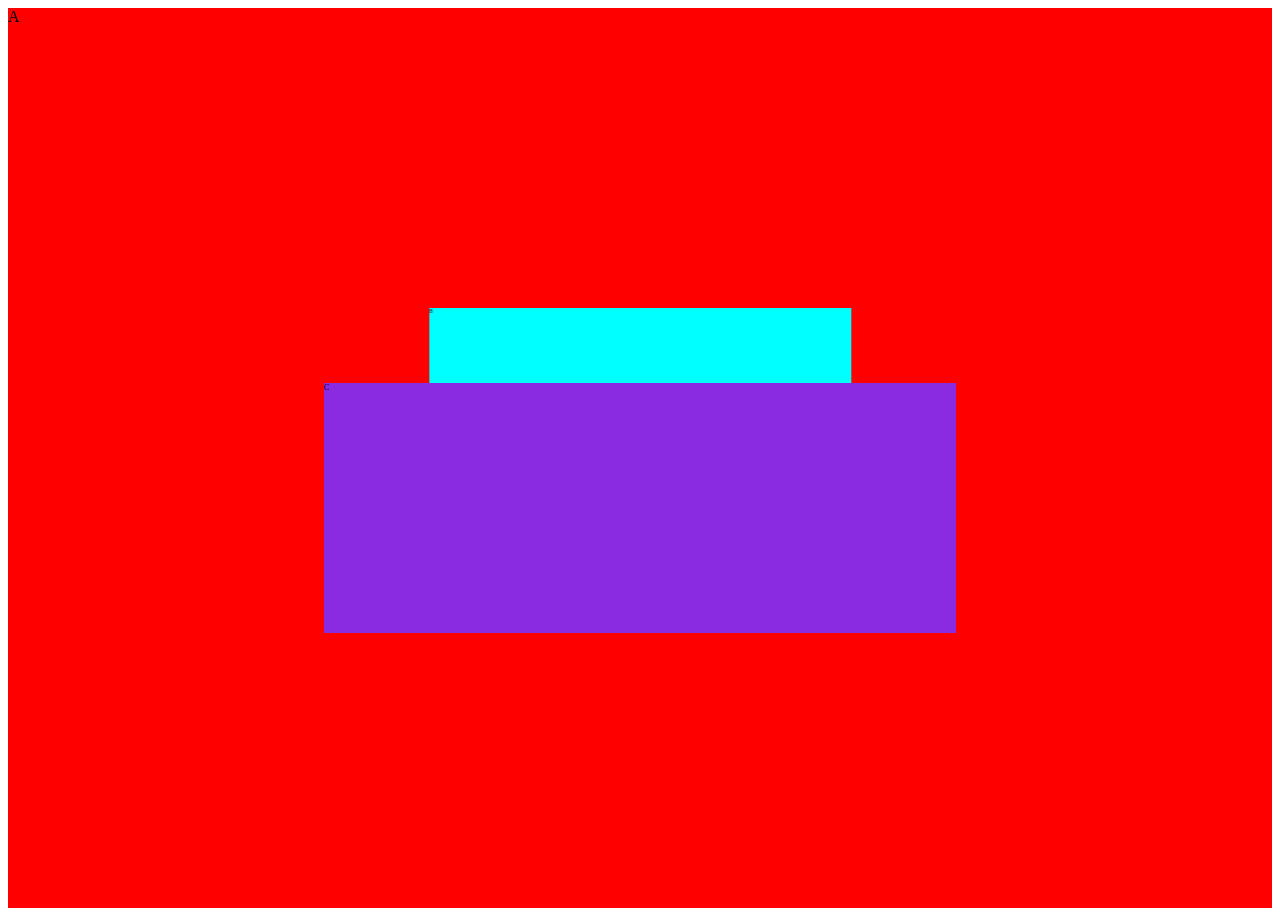
<file: HRD-Net__웹퍼블리싱 완전 정복_모션 디자인으로 완성하는 반응형 웹 디자인/실습/Clone_실습/html/index-scroll-2.html>
<!DOCTYPE html>
<html lang="ko">
<head>
  <meta charset="UTF-8">
  <meta name="viewport" content="width=device-width, initial-scale=1.0">
  <title>parallax</title>
  <link rel="stylesheet" href="../css/index-scroll-2.css">
</head>
<body>
  <div id="parallax-wrapper">
    <div class="parallax" id="parallax-A">A</div>
    <div class="parallax" id="parallax-B">B</div>
    <div class="parallax" id="parallax-C">C</div>
  </div>
</body>
</html>
</file>
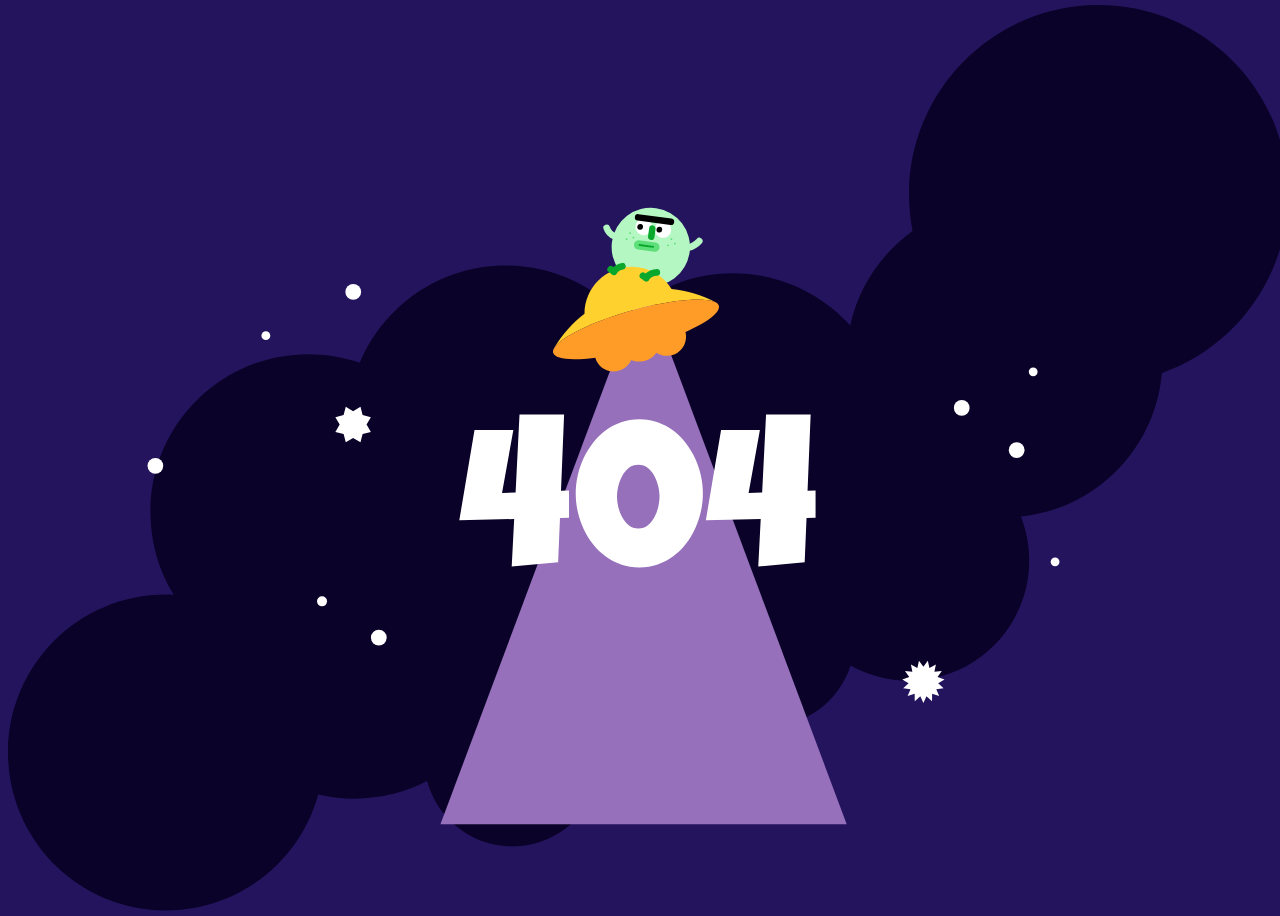
<file: HRD-Net__웹퍼블리싱 완전 정복_모션 디자인으로 완성하는 반응형 웹 디자인/실습/Clone_실습/html/index_404.html>
<!DOCTYPE html>
<html lang="ko">
<head>
  <meta charset="UTF-8">
  <meta name="viewport" content="width=device-width, initial-scale=1.0">
  <title>404 Erorr page</title>
  <link rel="stylesheet" href="../css/index_404.css">
</head>
<body>
  <svg id="ufo-image" viewBox="0 0 2303 1630" fill="none" xmlns="http://www.w3.org/2000/svg">
    <g id="gogo_UFO">
      <path id="cloud"
        d="M2303 340.921C2303 152.636 2150.37 0 1962.08 0C1773.79 0 1621.16 152.636 1621.16 340.921C1621.16 363.397 1623.34 385.368 1627.49 406.63C1571.43 446.827 1530.6 506.913 1515.32 576.574C1463.32 518.973 1388.06 482.771 1304.35 482.771C1227.61 482.771 1157.98 513.196 1106.85 562.635C1054.84 504.838 979.449 468.49 895.57 468.49C777.197 468.49 675.737 540.875 633.019 643.791C603.989 633.786 572.833 628.351 540.406 628.351C383.474 628.351 256.254 755.571 256.254 912.503C256.254 966.988 271.595 1017.89 298.182 1061.13C293.531 1060.9 288.854 1060.79 284.146 1060.79C127.22 1060.79 0 1188.01 0 1344.94C0 1501.87 127.22 1629.09 284.152 1629.09C414.988 1629.09 525.168 1540.66 558.195 1420.31C579.267 1425.3 601.246 1427.94 623.845 1427.94C670.796 1427.94 715.087 1416.55 754.109 1396.38C772.205 1464.1 833.98 1513.98 907.405 1513.98C995.034 1513.98 1066.07 1442.95 1066.07 1355.32C1066.07 1320.94 1055.13 1289.11 1036.54 1263.12C1106.05 1248.42 1166.19 1208.31 1206.77 1152.97C1213.41 1234.49 1281.67 1298.58 1364.9 1298.58C1435.64 1298.58 1495.56 1252.29 1516.03 1188.35C1547.15 1205.7 1583 1215.59 1621.16 1215.59C1740.57 1215.59 1837.38 1118.78 1837.38 999.367C1837.38 971.475 1832.09 944.819 1822.48 920.338C1957.42 906.371 2064.32 797.971 2075.97 662.353C2208.25 615.481 2303 489.267 2303 340.921Z"
        fill="#0A0228" />
      <path id="UFO-beam" d="M1143.5 497L1509 1474H1143.5H778L1143.5 497Z" fill="#9670BA" />
      <path id="4-L"
        d="M1009.41 922.58L993.14 922.958L989.815 1002.82L906.273 1010.2L910.713 924.809L812 927.02L839.356 764.734H909.22L888.892 877.862L913.282 877.125L920.31 737H1000.53L994.973 874.14L1009.39 873.403V922.561L1009.41 922.58Z"
        fill="white" />
      <path id="number-0"
        d="M1250.25 878.957C1250.25 889.801 1249.04 900.589 1246.64 911.301C1244.24 922.013 1240.74 932.309 1236.19 942.171C1231.64 952.033 1226.05 961.215 1219.47 969.716C1212.88 978.218 1205.34 985.605 1196.84 991.896C1188.34 998.187 1179 1003.12 1168.84 1006.69C1158.68 1010.26 1147.74 1012.05 1136.02 1012.05C1124.31 1012.05 1113.16 1010.26 1102.94 1006.69C1092.72 1003.12 1083.37 998.187 1074.94 991.896C1066.5 985.605 1058.96 978.218 1052.31 969.716C1045.66 961.215 1040.05 952.033 1035.5 942.171C1030.94 932.309 1027.45 921.994 1025.05 911.206C1022.65 900.419 1021.44 889.669 1021.44 878.957C1021.44 868.245 1022.65 857.458 1025.05 846.613C1027.45 835.769 1030.93 825.416 1035.5 815.554C1040.05 805.692 1045.66 796.492 1052.31 787.915C1058.96 779.356 1066.52 771.932 1074.94 765.641C1083.39 759.349 1092.74 754.437 1103.04 750.848C1113.33 747.277 1124.33 745.482 1136.02 745.482C1147.72 745.482 1158.66 747.277 1168.84 750.848C1179 754.419 1188.34 759.349 1196.84 765.641C1205.34 771.932 1212.9 779.356 1219.47 787.915C1226.06 796.473 1231.64 805.692 1236.19 815.554C1240.74 825.416 1244.24 835.769 1246.64 846.613C1249.04 857.458 1250.25 868.245 1250.25 878.957V878.957ZM1172.24 884.512C1172.24 879.089 1171.5 873.044 1170.03 866.394C1168.56 859.744 1166.27 853.528 1163.19 847.728C1160.11 841.947 1156.16 837.073 1151.36 833.124C1146.57 829.176 1140.82 827.211 1134.17 827.211C1127.52 827.211 1121.61 829.176 1116.79 833.124C1111.99 837.073 1108.01 841.928 1104.87 847.728C1101.73 853.528 1099.41 859.744 1097.94 866.394C1096.46 873.044 1095.73 879.089 1095.73 884.512C1095.73 889.934 1096.46 895.979 1097.94 902.629C1099.41 909.279 1101.73 915.514 1104.87 921.295C1108.01 927.095 1111.99 931.95 1116.79 935.899C1121.59 939.847 1127.39 941.812 1134.17 941.812C1140.95 941.812 1146.55 939.847 1151.36 935.899C1156.16 931.95 1160.11 927.095 1163.19 921.295C1166.27 915.495 1168.56 909.279 1170.03 902.629C1171.5 895.979 1172.24 889.934 1172.24 884.512Z"
        fill="white" />
      <path id="4-R"
        d="M1453 922.58L1436.73 922.958L1433.41 1002.82L1349.87 1010.2L1354.31 924.809L1255.61 927.02L1282.97 764.734H1352.83L1332.5 877.862L1356.89 877.125L1363.92 737H1444.14L1438.59 874.14L1453 873.403V922.561V922.58Z"
        fill="white" />
      <circle id="star_9" cx="1715.97" cy="724.932" r="14.1716" fill="white" />
      <circle id="star_8" cx="621.172" cy="516.172" r="14.1716" fill="white" />
      <circle id="star_7" cx="667.172" cy="1138.17" r="14.1716" fill="white" />
      <circle id="star_6" cx="1814.82" cy="800.974" r="14.1716" fill="white" />
      <circle id="star_5" cx="265.172" cy="829.172" r="14.1716" fill="white" />
      <circle id="star_4" cx="565" cy="1073" r="9" fill="white" />
      <circle id="star_3" cx="1844.55" cy="659.95" r="7.94992" fill="white" />
      <circle id="star_2" cx="1883.95" cy="1001.95" r="7.94992" fill="white" />
      <circle id="star_1" cx="463.95" cy="594.95" r="7.94992" fill="white" />
      <path id="planet_2"
        d="M1647 1190.69L1654.94 1180L1657.88 1193.01L1669.46 1186.5L1666.88 1199.59L1680.09 1198.37L1672.44 1209.27L1685 1213.56L1673.6 1220.39L1683.34 1229.45L1670.17 1231.03L1675.39 1243.28L1662.72 1239.33L1662.54 1252.67L1652.56 1243.88L1647 1256L1641.44 1243.88L1631.46 1252.67L1631.28 1239.33L1618.61 1243.28L1623.84 1231.03L1610.66 1229.45L1620.4 1220.39L1609 1213.56L1621.56 1209.27L1613.91 1198.37L1627.13 1199.59L1624.54 1186.5L1636.12 1193.01L1639.06 1180L1647 1190.69Z"
        fill="white" />
      <path id="planet_1"
        d="M620.931 730.736L634.162 723L638.041 737.828L652.869 741.707L645.126 754.931L652.869 768.162L638.041 772.041L634.162 786.869L620.931 779.126L607.707 786.869L603.828 772.041L589 768.162L596.736 754.931L589 741.707L603.828 737.828L607.707 723L620.931 730.736Z"
        fill="white" />
      <g id="alien">
        <g id="alien-head">
          <circle id="Ellipse 24" cx="1156.53" cy="435.375" r="70.5" transform="rotate(7.76141 1156.53 435.375)"
            fill="#B5F7C3" />
          <circle id="Ellipse 25" cx="1143.86" cy="399.328" r="14.9294" transform="rotate(7.76141 1143.86 399.328)"
            fill="white" />
          <circle id="Ellipse 26" cx="1178.38" cy="404.033" r="14.9294" transform="rotate(7.76141 1178.38 404.033)"
            fill="white" />
          <line id="Line 5" x1="1133.66" y1="382.034" x2="1192.83" y2="390.099" stroke="black" stroke-width="11.6118"
            stroke-linecap="round" />
          <line id="Line 6" x1="1159.36" y1="402.278" x2="1157.35" y2="417.071" stroke="#09A82D" stroke-width="11.6118"
            stroke-linecap="round" />
          <line id="Line 7" x1="1134.45" y1="431.529" x2="1164.03" y2="435.561" stroke="#5EDF7A" stroke-width="16.5882"
            stroke-linecap="round" />
          <line id="Line 8" x1="1136.09" y1="431.753" x2="1160.75" y2="435.113" stroke="#09A82D" stroke-width="3.31765"
            stroke-linecap="round" />
          <circle id="left-eye" cx="1137.38" cy="399.282" r="5.18382" transform="rotate(7.76141 1137.38 399.282)"
            fill="black" />
          <circle id="right-eye" cx="1171.89" cy="403.987" r="5.18382" transform="rotate(7.76141 1171.89 403.987)"
            fill="black" />
          <circle id="Ellipse 30" cx="1193.69" cy="421.324" r="1.65417" transform="rotate(7.76141 1193.69 421.324)"
            fill="#5EDF7A" />
          <circle id="Ellipse 33" cx="1119.23" cy="410.376" r="1.65417" transform="rotate(7.76141 1119.23 410.376)"
            fill="#5EDF7A" />
          <circle id="Ellipse 31" cx="1187.37" cy="432.455" r="1.65417" transform="rotate(7.76141 1187.37 432.455)"
            fill="#5EDF7A" />
          <circle id="Ellipse 34" cx="1112.92" cy="421.507" r="1.65417" transform="rotate(7.76141 1112.92 421.507)"
            fill="#5EDF7A" />
          <circle id="Ellipse 32" cx="1199.79" cy="429.35" r="1.65417" transform="rotate(7.76141 1199.79 429.35)"
            fill="#5EDF7A" />
          <circle id="Ellipse 35" cx="1125.33" cy="418.403" r="1.65417" transform="rotate(7.76141 1125.33 418.403)"
            fill="#5EDF7A" />
        </g>
        <path id="alien_hand-R" d="M1077.07 400.9C1078.47 405.192 1082.03 412.875 1092.04 416.39" stroke="#B5F7C3"
          stroke-width="12" stroke-linecap="round" />
        <path id="alien_hand-L" d="M1225.41 436.218C1229.9 435.767 1240.03 429.375 1243.72 424.875" stroke="#B5F7C3"
          stroke-width="12" stroke-linecap="round" />
      </g>
      <g id="UFO">
        <path id="Vector"
          d="M1193.96 510.931C1178.99 486.957 1152.37 471 1122.01 471C1075.31 471 1037.41 508.775 1037.23 555.454C1015.66 572.125 997.298 592.712 983.194 616.171C990.272 605.374 1011.08 591.984 1040.4 578.82C1062.87 568.738 1090.33 558.788 1120.44 550.227C1150.55 541.68 1179.14 535.713 1203.56 532.498C1235.85 528.237 1260.83 528.767 1272.32 534.429C1248.44 521.992 1221.99 513.816 1193.96 510.918V510.931Z"
          fill="#FFD12E" />
        <path id="Vector_2"
          d="M1278.95 541.217C1278.25 538.743 1276.33 536.666 1273.38 534.998C1273.03 534.813 1272.68 534.628 1272.33 534.443C1260.85 528.767 1235.87 528.237 1203.57 532.511C1179.16 535.739 1150.57 541.693 1120.45 550.241C1090.34 558.788 1062.88 568.738 1040.42 578.833C1011.08 591.984 990.259 605.374 983.18 616.171C982.85 616.726 982.519 617.295 982.188 617.851C980.64 620.749 980.137 623.435 980.825 625.856C984.146 637.565 1014.11 640.172 1056.68 634.509C1060.87 648.865 1074.13 659.37 1089.85 659.37C1103.93 659.37 1116.03 650.942 1121.42 638.862C1125.8 640.635 1130.59 641.614 1135.61 641.614C1148.37 641.614 1159.63 635.316 1166.51 625.657C1171.93 629.19 1178.4 631.254 1185.36 631.254C1204.44 631.254 1219.92 615.787 1219.92 596.695C1219.92 593.85 1219.58 591.098 1218.93 588.452C1258.15 570.907 1282.29 552.926 1278.96 541.217H1278.95Z"
          fill="#FF9C27" />
      </g>
      <g id="alien_Leg-L">
        <path id="Vector 5" d="M1167.32 481.051C1162.81 481.266 1152.72 483.64 1148.44 491.418" stroke="#09A82D"
          stroke-width="12" stroke-linecap="round" />
        <path id="Vector 9" d="M1142.36 487.071L1147.87 490.931" stroke="#09A82D" stroke-width="12"
          stroke-linecap="round" />
      </g>
      <g id="alien_Leg-R">
        <path id="Vector 5_2" d="M1105.5 470C1100 471 1094 473.5 1090.43 479.918" stroke="#09A82D" stroke-width="12"
          stroke-linecap="round" />
        <path id="Vector 9_2" d="M1084.36 475.571L1089.87 479.432" stroke="#09A82D" stroke-width="12"
          stroke-linecap="round" />
      </g>
    </g>
  </svg> 
</body>
<!-- 애니메이션끼리의 연동을 위해 자바스크립트 사용. event가 에니메이션이 끝나는 것도 리스닝 가능.  -->
<script>
  const setZeroAndBeamAppear= () =>{
    document.getElementById('number-0-soaking').removeEventListener("animationend",setZeroAndBeamAppear)

    document.getElementById('number-0-soaking').setAttribute("id","number-0")
    document.getElementById('UFO-beam-disappearing').setAttribute("id","UFO-beam")

    //반복해서 사라지면 좋겠다. 반복
    document.getElementById('number-0').addEventListener("animationend", setZeroAndBeamDisappear)
  }
  
  
  const setZeroAndBeamDisappear= () =>{
    document.getElementById('number-0').removeEventListener("animationend",setZeroAndBeamDisappear)

    document.getElementById('number-0').setAttribute("id","number-0-soaking")
    document.getElementById('UFO-beam').setAttribute("id","UFO-beam-disappearing")

    //빨아드리는거 끝났을떄 다시 시작하면 좋겠다. 반복
    document.getElementById('number-0-soaking').addEventListener("animationend",setZeroAndBeamAppear)
  }
  
  document.getElementById('number-0').addEventListener("animationend", setZeroAndBeamDisappear)

  // document.getElementById('number-0').addEventListener("animationend", () =>{
  //    console.log('animation end')
  // })
</script>
</html>
</file>
<file: HRD-Net__웹퍼블리싱 완전 정복_모션 디자인으로 완성하는 반응형 웹 디자인/실습/Clone_실습/css/index-scroll-2.css>
#parallax-wrapper{
  height: 100vh;

  overflow-x: hidden;
  /* 안의 요소들에 스크롤링이 생겼으면 좋겠으므로
   parallax 평면의 z =0 평면이 1px만큼 이동하는 것 */
  perspective: 1px;
}
.parallax{
  position: absolute;
  top:0;
  left:0;
  right:0;

}
#parallax-A{
  background-color: red;
  height: 150rem;
  
}
/* 평면 자체를 거리와 요소를 변경하여 스크롤 속도를 다르게 만들수 있음.  */
#parallax-B{
  background-color: aqua;
  height: 500px;
  transform: translateZ(-2px);
}
#parallax-C{
  top:300px;
  background-color: blueviolet;
  height:500px;
  transform: translateZ(-1px);
}
</file>
<file: HRD-Net__웹퍼블리싱 완전 정복_모션 디자인으로 완성하는 반응형 웹 디자인/실습/Clone_실습/css/index_404.css>
body{
  display: flex;
  justify-content: center;
  align-items: center;
  width:100vw;
  height:100vh;
  overflow: hidden;
  background-color: #24145E;
}

/*  ==================== keyframs ==================== */

/* ★★★★★ image는 한장이지만 개발로서 속성들을 animation으로 제어하는 형식이다. ★★★★★*/
@keyframes rotation{
  to{
    transform: rotateZ(360deg);
  }
}

@keyframes shrinkAndGrow{
  0%{
    transform: scale(0);
  }
  25%{
    transform:scale(0.5);
  }
  50%{
    transform:scale(0);
  }
  75%{
    transform:scale(1);
  }
  100%{
    transform:scale(0);
  }
}

@keyframes expandHorizotal {
  from{
    transform: scaleX(0);
  }
  to{
    transform: scale(1);
  }
}
@keyframes appearFromBottom{
  from{
    transform:translateY(1000px); /*원래방향이 아래서 위로이므로 translate사용*/
  }
  to{
    transform:translateY(0)
  }
}
@keyframes shakingUpAndDown {
  from{
    transform: translate(0);
  }
  25%{
    transform: translateY(5px);
  }
  50%{
    transform: translateY(-5px);
  }
  75%{
    transform: translateY(5px);
  }
  100%{
    transform: translateY(0);
  }
  
}
@keyframes soaking {
  to{
 transform: translateY(-250px) scale(0);
  }  
}
@keyframes shrinkHorizontal {
  to{
    transform: scaleX(0);
  }
  
}
/*// ====================keyframs ==================== */

#planet_2{
  animation-name: rotation;
  animation-duration: 4s;
  animation-iteration-count: infinite;
  transform-box: fill-box;/*가까운 planet이라는 기준의 요소를 박스로 잡기 때문에 작은 박스안에서 돎*/
  transform-origin: center;/*변형이 되는 중심이 되는 속성이 중심에 있지 않으므로 center설정을 함*/
}
#planet_1{
  animation-name: rotation;
  animation-duration: 3s;
  animation-timing-function: linear;/*속도감 없이 꾸준히 진행하는 베지어곡선을 만든다.*/
  animation-iteration-count: infinite;
  transform-box: fill-box;/*가까운 planet이라는 기준의 요소를 박스로 잡기 때문에 작은 박스안에서 돎*/
  transform-origin: center;/*변형이 되는 중심이 되는 속성이 중심에 있지 않으므로 center설정을 함*/
}

#star_6{
  animation-name:shrinkAndGrow;
  animation-duration: 4s;
  animation-iteration-count: infinite;
  transform-box: fill-box;
  transform-origin:center;
}

#star_3{
  animation: shrinkAndGrow 2s infinite;
  transform-box: fill-box;
  transform-origin: center;
}
#star_5{
  animation: shrinkAndGrow 6s infinite;
  transform-box: fill-box;
  transform-origin: center;
}
#star_7{
  animation: shrinkAndGrow 11s infinite;
  transform-box: fill-box;
  transform-origin: center;
}
#star_8{
  animation: shrinkAndGrow 9s infinite;
  transform-box: fill-box;
  transform-origin: center;
}
#UFO-beam{
  animation: expandHorizotal 3.5s forwards;
  transform-box:fill-box;
  transform-origin: top;
}

#number-0{
  animation:appearFromBottom 3s;
  animation-timing-function: cubic-bezier(.15,.82,.98,-0.14);  
}
#alien_hand-R,#alien_hand-L{
  animation:shakingUpAndDown 1s infinite;
  animation-timing-function: cubic-bezier(0.165, 0.84, 0.44, 1);
}

/* css 상태로 정의를 해두고 애니메이션이 끝난경우 id나 class를 조작해서 애니메이션을 스크립트로 돌게 하는것 */
#number-0-soaking{
  animation:soaking 2.5s;
  transform-box: fill-box;
  transform-origin: center;
}
#UFO-beam-disappearing{
  animation:shrinkHorizontal 2.5s;
  transform-box: fill-box;
  transform-origin: center;
}
</file>
